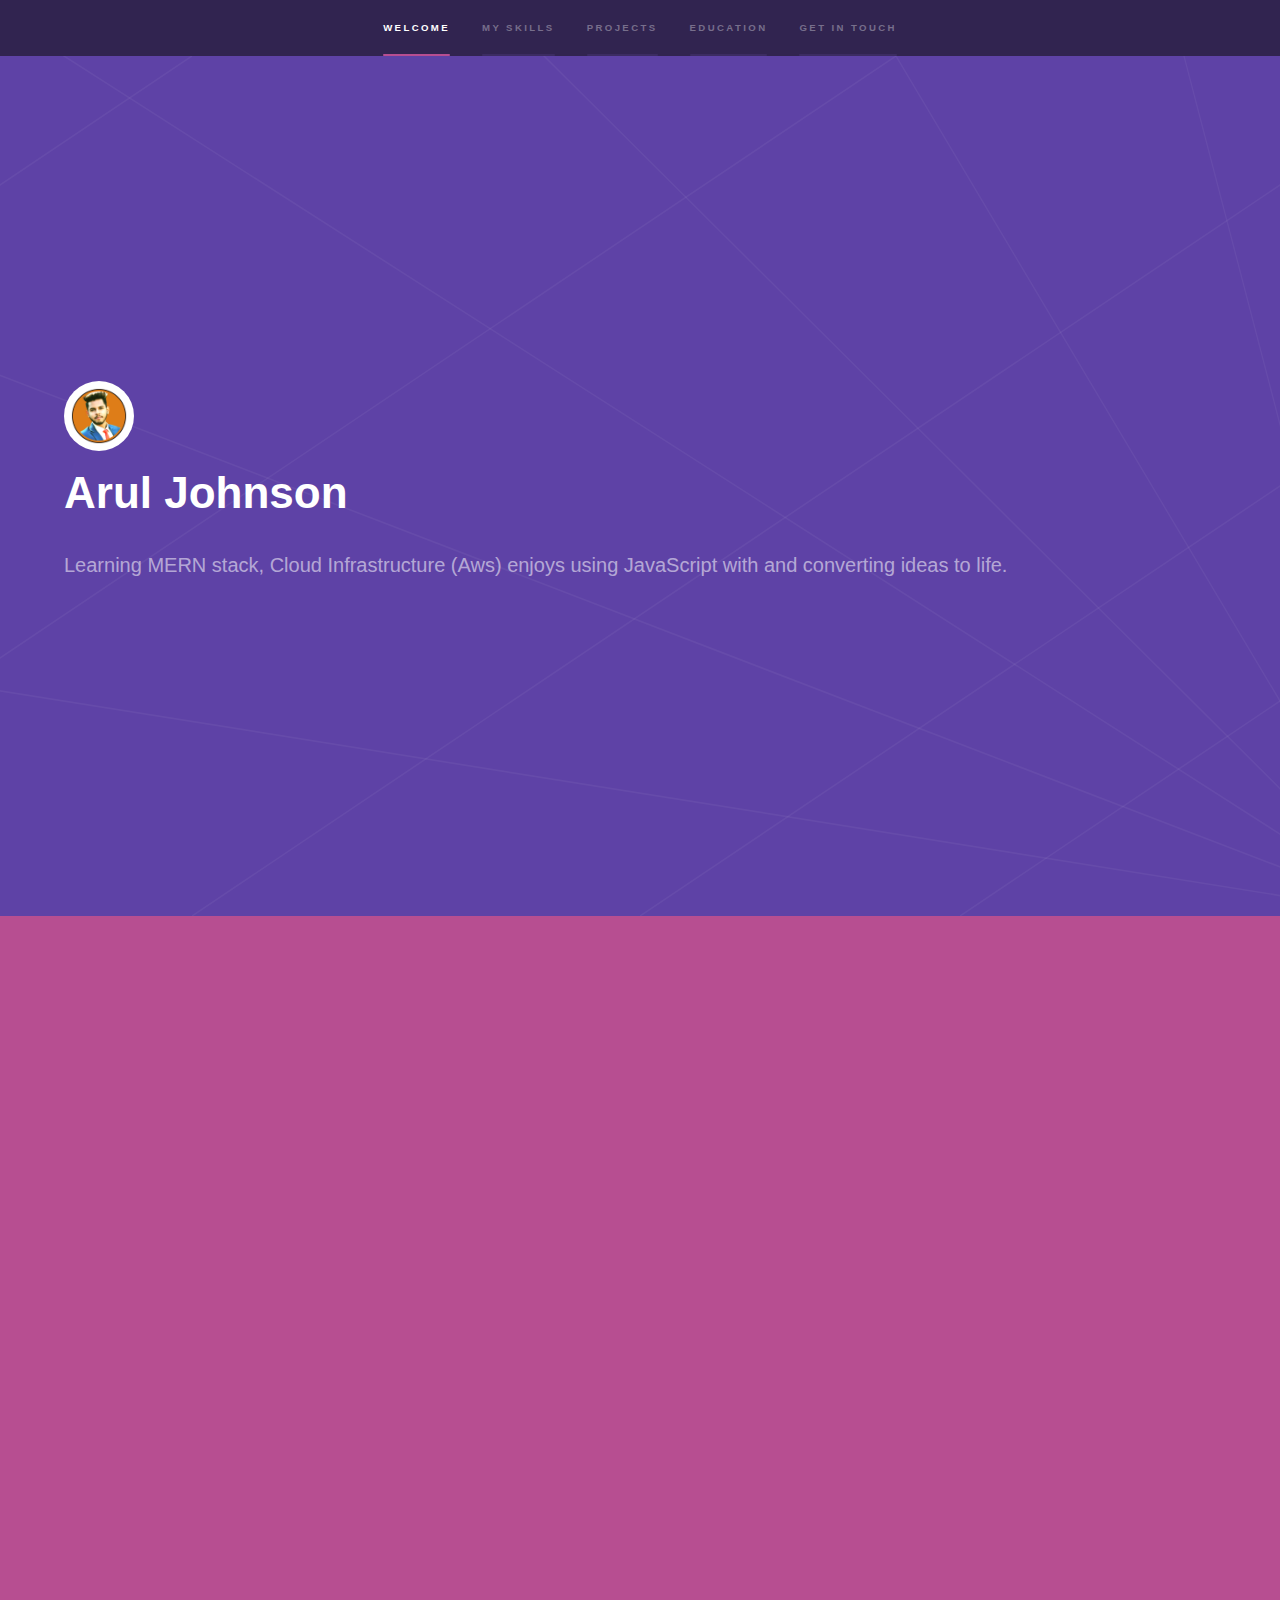
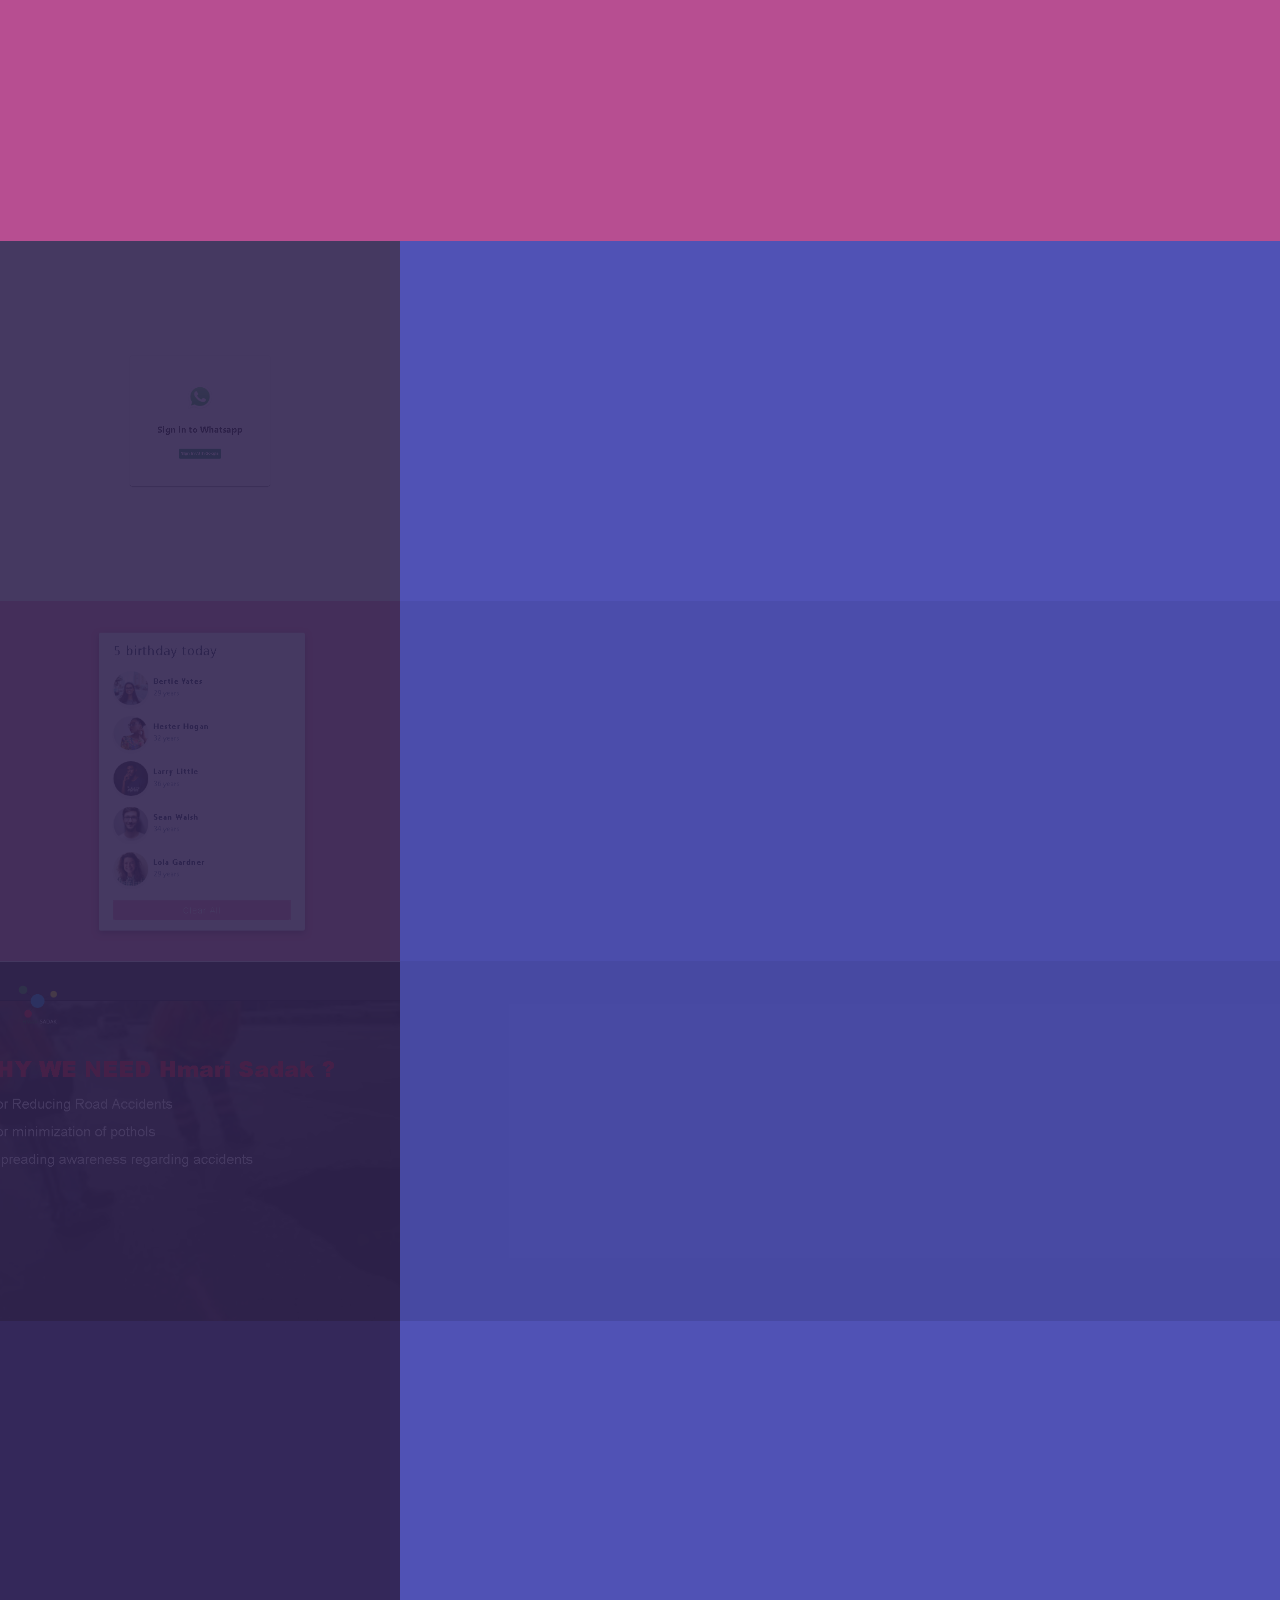
<file: index.html>
<!DOCTYPE HTML>

<html>
	<head>
		<title>Arul Johnson(Portfolio)</title>
		<meta charset="utf-8" />
		<meta name="viewport" content="width=device-width, initial-scale=1, user-scalable=no" />
		<link rel="stylesheet" href="assets/css/main.css" />
		<noscript><link rel="stylesheet" href="assets/css/noscript.css" /></noscript>
	</head>
	<body class="is-preload">

		<!-- Sidebar -->
		

			<section    id="sidebar">
				<div class="inner">
					<nav>
						<ul>
							<li> <a href="#intro">Welcome</a></li>
							<li><a href="#two">My Skills</a></li>
							<li><a href="#one">Projects</a></li>
							<li><a href="#education">Education</a></li>
							<li><a href="#three">Get in touch</a></li>
						</ul>
					</nav>
				</div>
			</section>

		<!-- Wrapper -->
			<div id="wrapper">

				<!-- Intro -->
					<section id="intro" class="wrapper style1 fullscreen fade-up">
						<div class="inner">
							<img src="images/arul profile pic (1).png" width="70" height="70" style="border-radius: 100%"alt="" data-position="left Left" />
							<h1>Arul Johnson</h1>
							<p >Learning MERN stack, Cloud Infrastructure (Aws) enjoys using JavaScript with and converting ideas to life.</p>
							
						</div>
					</section>
				
                <!-- Skills -->
					<section id="two" class="wrapper style3 fade-up">
						<div class="inner">
							
							<div class="features">
								<section>
									<span class="icon solid major fa-code"></span>
									<h3>Programming Languages</h3>
									<li>C/C++</li>
									<li>Python</li>
									<li>JavaScript</li>
									<br>
								</section>
								<section>
									<span class="icon solid major fa-globe"></span>
									<h3>Web Technologies</h3>
									<li>HTML ,CSS ,Bootstrap</li>
									<li>React JS</li>
									<li>Node JS</li>
									<li>MERN STACK</li>
									<br>
								</section>
								<section>
									<span class="icon solid major fa-database"></span>
									<h3>Database Technologies</h3>
									<li>SQL MySQL</li>
									<li>NoSQL (MongoDb)</li>
									<br>
								</section>
								<section>
									<span class="icon solid major fa-cloud"></span>
									<h3>Cloud Technology</h3>
									<li>AWS</li>
									<br>
								</section>
								<section>
									<span class="icon solid major fa-bullhorn"></span>
									<h3>
										Soft Skills
									</h3>
									<li>
										Creativity
									</li>
									<li>
										Public Speaking
									</li>
									<li>
									Interpersonal Communication
									</li>
									<li>
									 Critical Thinking
									</li>
									<li>Problem Solving
									</li>



									<br>
								</section>
								
							</div>
							<ul class="actions">
								<li><a href="generic.html" class="button">Learn more</a></li>
							</ul>
						</div>
					</section>


				<!-- Projects -->
					<section id="one" class="wrapper style2 spotlights">
						<section>
							<a href="#" class="image"><img src="images/w2.png" alt="" data-position="center center" /></a>
							<div class="content">
								<div class="inner">
									<h2>WhatsApp Clone</h2>
									<p>A WhatsApp Clone App built using React js , Material UI and firebase as backend that allows users to signin through google and make chats. </p>
									<ul class="actions">
										<li><a href="https://tinyurl.com/ajwhatsapp" class="button primary ">Click to view</a></li>
									</ul>
								</div>
							</div>
						</section>
						<section>
							<a href="#" class="image"><img src="images/birthday.png" alt="" data-position="top center" /></a>
							<div class="content">
								<div class="inner">
									<h2>Birthday Reminder</h2>
									<p>A basic React.js app. Helped me to learn react hooks more practically. </p>
									<ul class="actions">
										<li><a href="https://tinyurl.com/birthapp" class="button primary ">Click to view</a></li>
									</ul>
								</div>
							</div>
						</section>
						<section>
							<a href="#" class="image"><img src="images/dark.png" data-position="25% 25%" /></a>
							<div class="content">
								<div class="inner">
									<h2>Hamari Sadak Website</h2>
									<p>A dynamic Website using HTML,CSS,BOOTSTRAP. Many focused on the concept of Road Safety.</p>
									<ul class="actions">
										<li><a href="https://johnsonarul123.github.io/CITIZEN-FEEDBACK-ON-ROAD-MAINTENANCE/" class="button primary ">Learn more</a></li>
										
									</ul>
								</div>
							</div>
						</section>
						<section>
							<a href="#" class="image"><img src="images/Main Landing page.png" data-position="25% 25%" /></a>
							<div class="content">
								<div class="inner">
									<h2>Beat</h2>
									
									<ul class="actions">
										<li><a href="https://63fa812c7aacdd691d551ebd--cozy-cuchufli-7931f2.netlify.app/" class="button primary ">Beat</a></li>
										<li><a href="projects.html" class="button " style="width:100%">More...</a></li>
									</ul>
								</div>
							</div>
						</section>
					
					</section>

					<!-- Education -->
					<section id="education" class="wrapper fullscreen style1  fade-up" style="background-color: rgba(240, 30, 30, 0.651);">
						<div class="inner">
							<h2>Academic Timeline</h2>
							<hr/>
						<div class="table-wrapper">
							<table>
								<thead>
									<tr>
										<th>Institute</th>
										<th>Degree</th>
										<th> Marks</th>
										<th>Year</th>
									</tr>
								</thead>
								<tbody>
									<tr>
										<td> Krishna Engineering College,Ghaziabad</td>
										<td>B.Tech</td>
										<td>7.1</td>
										<td>2021</td>
									</tr>
									<tr>
										<td>Our lady of Fatima,Aligarh</td>
										<td>Class-10</td>
										<td>8.4</td>
										<td>2015</td>
									</tr>
									<tr>
										<td>Three Dots Sewamarg public School,Aligarh</td>
										<td>Class 12</td>
										<td>69.9</td>
										<td>2017</td>
									</tr>
								
								</tbody>
								
							</table>
						</div>
					</div>
					</section>

				
					
				<!-- ContactMe-->
					<section id="three" class="wrapper style1 fade-up">
						<div class="inner ">
							<h2>Get in touch</h2>
							
							<div class="split style1">
								<section>
									<form method="post" action="#">
										<div class="fields">
											<div class="field half">
												<label for="name">Name</label>
												<input type="text" name="name" id="name" />
											</div>
											<div class="field half">
												<label for="email">Email</label>
												<input type="text" name="email" id="email" />
											</div>
											<div class="field">
												<label for="message">Message</label>
												<textarea name="message" id="message" rows="5"></textarea>
											</div>
										</div>
										<ul class="actions">
											<li><a href="" class="button submit">Send Message</a></li>
										</ul>
									</form>
								</section>
								<section>
									<ul class="contact">
										
										<li>
											<h3>Email</h3>
											<a href="#">aruljohnson9411@gmail.com</a>
										</li>
										<li>
											<h3>Social</h3>
											<ul class="icons">
												<li><a href="https://www.facebook.com/arul.johnson2" class="icon  solid major brands fa-facebook"><span class="label">Facebook</span></a></li>
												<li><a href="https://github.com/Johnsonarul123" class="icon solid major brands fa-github"><span class="label">GitHub</span></a></li>
												<li><a href="https://www.linkedin.com/in/arul-j-812680132/" class="icon solid major brands fa-linkedin-in"><span class="label">LinkedIn</span></a></li>
											</ul>
										</li>
									</ul>
								</section>
							</div>
						</div>
					</section>

			</div>

		<!-- Footer -->
			<footer id="footer" class="wrapper style1-alt">
				<div class="inner">
					<ul class="menu">
						<li>&copy; Arul Johnson</li><li>Design: <a href="#"> Arul Johnson</a></li>
					</ul>
				</div>
			</footer>
		

		<!-- Scripts -->
			<script src="assets/js/jquery.min.js"></script>
			<script src="assets/js/jquery.scrollex.min.js"></script>
			<script src="assets/js/jquery.scrolly.min.js"></script>
			<script src="assets/js/browser.min.js"></script>
			<script src="assets/js/breakpoints.min.js"></script>
			<script src="assets/js/util.js"></script>
			<script src="assets/js/main.js"></script>
		
	</body>
</html>
</file>
<file: assets/css/noscript.css>
/*
	Hyperspace by HTML5 UP
	html5up.net | @ajlkn
	Free for personal and commercial use under the CCA 3.0 license (html5up.net/license)
*/

/* Spotlights */

	.spotlights > section > .image:before {
		opacity: 0 !important;
	}

	.spotlights > section > .content > .inner {
		-moz-transform: none !important;
		-webkit-transform: none !important;
		-ms-transform: none !important;
		transform: none !important;
		opacity: 1 !important;
	}

/* Wrapper */

	.wrapper > .inner {
		opacity: 1 !important;
		-moz-transform: none !important;
		-webkit-transform: none !important;
		-ms-transform: none !important;
		transform: none !important;
	}

/* Sidebar */

	#sidebar > .inner {
		opacity: 1 !important;
	}

	#sidebar nav > ul > li {
		-moz-transform: none !important;
		-webkit-transform: none !important;
		-ms-transform: none !important;
		transform: none !important;
		opacity: 1 !important;
	}
</file>
<file: assets/css/main.css>
@import url(fontawesome-all.min.css);

/*
	Hyperspace by HTML5 UP
	html5up.net | @ajlkn
	Free for personal and commercial use under the CCA 3.0 license (html5up.net/license)
*/

html,
body,
div,
span,
applet,
object,
iframe,
h1,
h2,
h3,
h4,
h5,
h6,
p,
blockquote,
pre,
a,
abbr,
acronym,
address,
big,
cite,
code,
del,
dfn,
em,
img,
ins,
kbd,
q,
s,
samp,
small,
strike,
strong,
sub,
sup,
tt,
var,
b,
u,
i,
center,
dl,
dt,
dd,
ol,
ul,
li,
fieldset,
form,
label,
legend,
table,
caption,
tbody,
tfoot,
thead,
tr,
th,
td,
article,
aside,
canvas,
details,
embed,
figure,
figcaption,
footer,
header,
hgroup,
menu,
nav,
output,
ruby,
section,
summary,
time,
mark,
audio,
video {
  margin: 0;
  padding: 0;
  border: 0;
  font-size: 100%;
  font: inherit;
  vertical-align: baseline;
}

article,
aside,
details,
figcaption,
figure,
footer,
header,
hgroup,
menu,
nav,
section {
  display: block;
}

body {
  line-height: 1;
}

ol,
ul {
  list-style: none;
}

blockquote,
q {
  quotes: none;
}

blockquote:before,
blockquote:after,
q:before,
q:after {
  content: "";
  content: none;
}

table {
  border-collapse: collapse;
  border-spacing: 0;
}

body {
  -webkit-text-size-adjust: none;
}

mark {
  background-color: transparent;
  color: inherit;
}

input::-moz-focus-inner {
  border: 0;
  padding: 0;
}

input,
select,
textarea {
  -moz-appearance: none;
  -webkit-appearance: none;
  -ms-appearance: none;
  appearance: none;
}

/* Basic */

@-ms-viewport {
  width: device-width;
}

body {
  -ms-overflow-style: scrollbar;
}

@media screen and (max-width: 480px) {
  html,
  body {
    min-width: 320px;
  }
}

html {
  box-sizing: border-box;
}

*,
*:before,
*:after {
  box-sizing: inherit;
}

body {
  background: #312450;
}

body.is-preload *,
body.is-preload *:before,
body.is-preload *:after {
  -moz-animation: none !important;
  -webkit-animation: none !important;
  -ms-animation: none !important;
  animation: none !important;
  -moz-transition: none !important;
  -webkit-transition: none !important;
  -ms-transition: none !important;
  transition: none !important;
}

/* Type */

body,
input,
select,
textarea {
  color: rgba(255, 255, 255, 0.55);
  font-family: Arial, Helvetica, sans-serif;
  font-size: 16.5pt;
  font-weight: normal;
  line-height: 1.75;
}

@media screen and (max-width: 1680px) {
  body,
  input,
  select,
  textarea {
    font-size: 13pt;
  }
}

@media screen and (max-width: 1280px) {
  body,
  input,
  select,
  textarea {
    font-size: 12pt;
  }
}

@media screen and (max-width: 360px) {
  body,
  input,
  select,
  textarea {
    font-size: 11pt;
  }
}

a {
  -moz-transition: color 0.2s ease, border-bottom-color 0.2s ease;
  -webkit-transition: color 0.2s ease, border-bottom-color 0.2s ease;
  -ms-transition: color 0.2s ease, border-bottom-color 0.2s ease;
  transition: color 0.2s ease, border-bottom-color 0.2s ease;
  border-bottom: dotted 1px rgba(255, 255, 255, 0.35);
  color: inherit;
  text-decoration: none;
}

a:hover {
  border-bottom-color: transparent;
  color: #ffffff;
}

strong,
b {
  color: #ffffff;
  font-weight: bold;
}

em,
i {
  font-style: italic;
}

p {
  margin: 0 0 2em 0;
}

h1,
h2,
h3,
h4,
h5,
h6 {
  color: #ffffff;
  font-weight: bold;
  line-height: 1.5;
  margin: 0 0 0.5em 0;
}

h1 a,
h2 a,
h3 a,
h4 a,
h5 a,
h6 a {
  color: inherit;
  text-decoration: none;
}

h1 {
  font-size: 2.75em;
}

h1.major {
  margin: 0 0 1.3em 0;
  position: relative;
  padding-bottom: 0.35em;
}

h1.major:after {
  background-image: -moz-linear-gradient(to right, #5e42a6, #b74e91);
  background-image: -webkit-linear-gradient(to right, #5e42a6, #b74e91);
  background-image: -ms-linear-gradient(to right, #5e42a6, #b74e91);
  background-image: linear-gradient(to right, #5e42a6, #b74e91);
  -moz-transition: max-width 0.2s ease;
  -webkit-transition: max-width 0.2s ease;
  -ms-transition: max-width 0.2s ease;
  transition: max-width 0.2s ease;
  border-radius: 0.2em;
  bottom: 0;
  content: "";
  height: 0.05em;
  position: absolute;
  right: 0;
  width: 100%;
}

h2 {
  font-size: 1.75em;
}

h3 {
  font-size: 1.1em;
}

h4 {
  font-size: 1em;
}

h5 {
  font-size: 0.8em;
}

h6 {
  font-size: 0.6em;
}

@media screen and (max-width: 736px) {
  h1 {
    font-size: 2em;
  }

  h2 {
    font-size: 1.25em;
  }

  h3 {
    font-size: 1em;
  }

  h4 {
    font-size: 0.8em;
  }

  h5 {
    font-size: 0.6em;
  }

  h6 {
    font-size: 0.6em;
  }
}

sub {
  font-size: 0.8em;
  position: relative;
  top: 0.5em;
}

sup {
  font-size: 0.8em;
  position: relative;
  top: -0.5em;
}

blockquote {
  border-left: solid 4px rgba(255, 255, 255, 0.15);
  font-style: italic;
  margin: 0 0 2em 0;
  padding: 0.5em 0 0.5em 2em;
}

code {
  background: rgba(255, 255, 255, 0.05);
  border-radius: 0.25em;
  border: solid 1px rgba(255, 255, 255, 0.15);
  font-family: "Courier New", monospace;
  font-size: 0.9em;
  margin: 0 0.25em;
  padding: 0.25em 0.65em;
}

pre {
  -webkit-overflow-scrolling: touch;
  font-family: "Courier New", monospace;
  font-size: 0.9em;
  margin: 0 0 2em 0;
}

pre code {
  display: block;
  line-height: 1.75em;
  padding: 1em 1.5em;
  overflow-x: auto;
}

hr {
  border: 0;
  border-bottom: solid 1px rgba(255, 255, 255, 0.15);
  margin: 2em 0;
}

hr.major {
  margin: 3em 0;
}

.align-left {
  text-align: left;
}

.align-center {
  text-align: center;
}

.align-right {
  text-align: right;
}

/* Row */

.row {
  display: flex;
  flex-wrap: wrap;
  box-sizing: border-box;
  align-items: stretch;
}

.row > * {
  box-sizing: border-box;
}

.row.gtr-uniform > * > :last-child {
  margin-bottom: 0;
}

.row.aln-left {
  justify-content: flex-start;
}

.row.aln-center {
  justify-content: center;
}

.row.aln-right {
  justify-content: flex-end;
}

.row.aln-top {
  align-items: flex-start;
}

.row.aln-middle {
  align-items: center;
}

.row.aln-bottom {
  align-items: flex-end;
}

.row > .imp {
  order: -1;
}

.row > .col-1 {
  width: 8.33333%;
}

.row > .off-1 {
  margin-left: 8.33333%;
}

.row > .col-2 {
  width: 16.66667%;
}

.row > .off-2 {
  margin-left: 16.66667%;
}

.row > .col-3 {
  width: 25%;
}

.row > .off-3 {
  margin-left: 25%;
}

.row > .col-4 {
  width: 33.33333%;
}

.row > .off-4 {
  margin-left: 33.33333%;
}

.row > .col-5 {
  width: 41.66667%;
}

.row > .off-5 {
  margin-left: 41.66667%;
}

.row > .col-6 {
  width: 50%;
}

.row > .off-6 {
  margin-left: 50%;
}

.row > .col-7 {
  width: 58.33333%;
}

.row > .off-7 {
  margin-left: 58.33333%;
}

.row > .col-8 {
  width: 66.66667%;
}

.row > .off-8 {
  margin-left: 66.66667%;
}

.row > .col-9 {
  width: 75%;
}

.row > .off-9 {
  margin-left: 75%;
}

.row > .col-10 {
  width: 83.33333%;
}

.row > .off-10 {
  margin-left: 83.33333%;
}

.row > .col-11 {
  width: 91.66667%;
}

.row > .off-11 {
  margin-left: 91.66667%;
}

.row > .col-12 {
  width: 100%;
}

.row > .off-12 {
  margin-left: 100%;
}

.row.gtr-0 {
  margin-top: 0;
  margin-left: 0em;
}

.row.gtr-0 > * {
  padding: 0 0 0 0em;
}

.row.gtr-0.gtr-uniform {
  margin-top: 0em;
}

.row.gtr-0.gtr-uniform > * {
  padding-top: 0em;
}

.row.gtr-25 {
  margin-top: 0;
  margin-left: -0.375em;
}

.row.gtr-25 > * {
  padding: 0 0 0 0.375em;
}

.row.gtr-25.gtr-uniform {
  margin-top: -0.375em;
}

.row.gtr-25.gtr-uniform > * {
  padding-top: 0.375em;
}

.row.gtr-50 {
  margin-top: 0;
  margin-left: -0.75em;
}

.row.gtr-50 > * {
  padding: 0 0 0 0.75em;
}

.row.gtr-50.gtr-uniform {
  margin-top: -0.75em;
}

.row.gtr-50.gtr-uniform > * {
  padding-top: 0.75em;
}

.row {
  margin-top: 0;
  margin-left: -1.5em;
}

.row > * {
  padding: 0 0 0 1.5em;
}

.row.gtr-uniform {
  margin-top: -1.5em;
}

.row.gtr-uniform > * {
  padding-top: 1.5em;
}

.row.gtr-150 {
  margin-top: 0;
  margin-left: -2.25em;
}

.row.gtr-150 > * {
  padding: 0 0 0 2.25em;
}

.row.gtr-150.gtr-uniform {
  margin-top: -2.25em;
}

.row.gtr-150.gtr-uniform > * {
  padding-top: 2.25em;
}

.row.gtr-200 {
  margin-top: 0;
  margin-left: -3em;
}

.row.gtr-200 > * {
  padding: 0 0 0 3em;
}

.row.gtr-200.gtr-uniform {
  margin-top: -3em;
}

.row.gtr-200.gtr-uniform > * {
  padding-top: 3em;
}

@media screen and (max-width: 1680px) {
  .row {
    display: flex;
    flex-wrap: wrap;
    box-sizing: border-box;
    align-items: stretch;
  }

  .row > * {
    box-sizing: border-box;
  }

  .row.gtr-uniform > * > :last-child {
    margin-bottom: 0;
  }

  .row.aln-left {
    justify-content: flex-start;
  }

  .row.aln-center {
    justify-content: center;
  }

  .row.aln-right {
    justify-content: flex-end;
  }

  .row.aln-top {
    align-items: flex-start;
  }

  .row.aln-middle {
    align-items: center;
  }

  .row.aln-bottom {
    align-items: flex-end;
  }

  .row > .imp-xlarge {
    order: -1;
  }

  .row > .col-1-xlarge {
    width: 8.33333%;
  }

  .row > .off-1-xlarge {
    margin-left: 8.33333%;
  }

  .row > .col-2-xlarge {
    width: 16.66667%;
  }

  .row > .off-2-xlarge {
    margin-left: 16.66667%;
  }

  .row > .col-3-xlarge {
    width: 25%;
  }

  .row > .off-3-xlarge {
    margin-left: 25%;
  }

  .row > .col-4-xlarge {
    width: 33.33333%;
  }

  .row > .off-4-xlarge {
    margin-left: 33.33333%;
  }

  .row > .col-5-xlarge {
    width: 41.66667%;
  }

  .row > .off-5-xlarge {
    margin-left: 41.66667%;
  }

  .row > .col-6-xlarge {
    width: 50%;
  }

  .row > .off-6-xlarge {
    margin-left: 50%;
  }

  .row > .col-7-xlarge {
    width: 58.33333%;
  }

  .row > .off-7-xlarge {
    margin-left: 58.33333%;
  }

  .row > .col-8-xlarge {
    width: 66.66667%;
  }

  .row > .off-8-xlarge {
    margin-left: 66.66667%;
  }

  .row > .col-9-xlarge {
    width: 75%;
  }

  .row > .off-9-xlarge {
    margin-left: 75%;
  }

  .row > .col-10-xlarge {
    width: 83.33333%;
  }

  .row > .off-10-xlarge {
    margin-left: 83.33333%;
  }

  .row > .col-11-xlarge {
    width: 91.66667%;
  }

  .row > .off-11-xlarge {
    margin-left: 91.66667%;
  }

  .row > .col-12-xlarge {
    width: 100%;
  }

  .row > .off-12-xlarge {
    margin-left: 100%;
  }

  .row.gtr-0 {
    margin-top: 0;
    margin-left: 0em;
  }

  .row.gtr-0 > * {
    padding: 0 0 0 0em;
  }

  .row.gtr-0.gtr-uniform {
    margin-top: 0em;
  }

  .row.gtr-0.gtr-uniform > * {
    padding-top: 0em;
  }

  .row.gtr-25 {
    margin-top: 0;
    margin-left: -0.375em;
  }

  .row.gtr-25 > * {
    padding: 0 0 0 0.375em;
  }

  .row.gtr-25.gtr-uniform {
    margin-top: -0.375em;
  }

  .row.gtr-25.gtr-uniform > * {
    padding-top: 0.375em;
  }

  .row.gtr-50 {
    margin-top: 0;
    margin-left: -0.75em;
  }

  .row.gtr-50 > * {
    padding: 0 0 0 0.75em;
  }

  .row.gtr-50.gtr-uniform {
    margin-top: -0.75em;
  }

  .row.gtr-50.gtr-uniform > * {
    padding-top: 0.75em;
  }

  .row {
    margin-top: 0;
    margin-left: -1.5em;
  }

  .row > * {
    padding: 0 0 0 1.5em;
  }

  .row.gtr-uniform {
    margin-top: -1.5em;
  }

  .row.gtr-uniform > * {
    padding-top: 1.5em;
  }

  .row.gtr-150 {
    margin-top: 0;
    margin-left: -2.25em;
  }

  .row.gtr-150 > * {
    padding: 0 0 0 2.25em;
  }

  .row.gtr-150.gtr-uniform {
    margin-top: -2.25em;
  }

  .row.gtr-150.gtr-uniform > * {
    padding-top: 2.25em;
  }

  .row.gtr-200 {
    margin-top: 0;
    margin-left: -3em;
  }

  .row.gtr-200 > * {
    padding: 0 0 0 3em;
  }

  .row.gtr-200.gtr-uniform {
    margin-top: -3em;
  }

  .row.gtr-200.gtr-uniform > * {
    padding-top: 3em;
  }
}

@media screen and (max-width: 1280px) {
  .row {
    display: flex;
    flex-wrap: wrap;
    box-sizing: border-box;
    align-items: stretch;
  }

  .row > * {
    box-sizing: border-box;
  }

  .row.gtr-uniform > * > :last-child {
    margin-bottom: 0;
  }

  .row.aln-left {
    justify-content: flex-start;
  }

  .row.aln-center {
    justify-content: center;
  }

  .row.aln-right {
    justify-content: flex-end;
  }

  .row.aln-top {
    align-items: flex-start;
  }

  .row.aln-middle {
    align-items: center;
  }

  .row.aln-bottom {
    align-items: flex-end;
  }

  .row > .imp-large {
    order: -1;
  }

  .row > .col-1-large {
    width: 8.33333%;
  }

  .row > .off-1-large {
    margin-left: 8.33333%;
  }

  .row > .col-2-large {
    width: 16.66667%;
  }

  .row > .off-2-large {
    margin-left: 16.66667%;
  }

  .row > .col-3-large {
    width: 25%;
  }

  .row > .off-3-large {
    margin-left: 25%;
  }

  .row > .col-4-large {
    width: 33.33333%;
  }

  .row > .off-4-large {
    margin-left: 33.33333%;
  }

  .row > .col-5-large {
    width: 41.66667%;
  }

  .row > .off-5-large {
    margin-left: 41.66667%;
  }

  .row > .col-6-large {
    width: 50%;
  }

  .row > .off-6-large {
    margin-left: 50%;
  }

  .row > .col-7-large {
    width: 58.33333%;
  }

  .row > .off-7-large {
    margin-left: 58.33333%;
  }

  .row > .col-8-large {
    width: 66.66667%;
  }

  .row > .off-8-large {
    margin-left: 66.66667%;
  }

  .row > .col-9-large {
    width: 75%;
  }

  .row > .off-9-large {
    margin-left: 75%;
  }

  .row > .col-10-large {
    width: 83.33333%;
  }

  .row > .off-10-large {
    margin-left: 83.33333%;
  }

  .row > .col-11-large {
    width: 91.66667%;
  }

  .row > .off-11-large {
    margin-left: 91.66667%;
  }

  .row > .col-12-large {
    width: 100%;
  }

  .row > .off-12-large {
    margin-left: 100%;
  }

  .row.gtr-0 {
    margin-top: 0;
    margin-left: 0em;
  }

  .row.gtr-0 > * {
    padding: 0 0 0 0em;
  }

  .row.gtr-0.gtr-uniform {
    margin-top: 0em;
  }

  .row.gtr-0.gtr-uniform > * {
    padding-top: 0em;
  }

  .row.gtr-25 {
    margin-top: 0;
    margin-left: -0.375em;
  }

  .row.gtr-25 > * {
    padding: 0 0 0 0.375em;
  }

  .row.gtr-25.gtr-uniform {
    margin-top: -0.375em;
  }

  .row.gtr-25.gtr-uniform > * {
    padding-top: 0.375em;
  }

  .row.gtr-50 {
    margin-top: 0;
    margin-left: -0.75em;
  }

  .row.gtr-50 > * {
    padding: 0 0 0 0.75em;
  }

  .row.gtr-50.gtr-uniform {
    margin-top: -0.75em;
  }

  .row.gtr-50.gtr-uniform > * {
    padding-top: 0.75em;
  }

  .row {
    margin-top: 0;
    margin-left: -1.5em;
  }

  .row > * {
    padding: 0 0 0 1.5em;
  }

  .row.gtr-uniform {
    margin-top: -1.5em;
  }

  .row.gtr-uniform > * {
    padding-top: 1.5em;
  }

  .row.gtr-150 {
    margin-top: 0;
    margin-left: -2.25em;
  }

  .row.gtr-150 > * {
    padding: 0 0 0 2.25em;
  }

  .row.gtr-150.gtr-uniform {
    margin-top: -2.25em;
  }

  .row.gtr-150.gtr-uniform > * {
    padding-top: 2.25em;
  }

  .row.gtr-200 {
    margin-top: 0;
    margin-left: -3em;
  }

  .row.gtr-200 > * {
    padding: 0 0 0 3em;
  }

  .row.gtr-200.gtr-uniform {
    margin-top: -3em;
  }

  .row.gtr-200.gtr-uniform > * {
    padding-top: 3em;
  }
}

@media screen and (max-width: 980px) {
  .row {
    display: flex;
    flex-wrap: wrap;
    box-sizing: border-box;
    align-items: stretch;
  }

  .row > * {
    box-sizing: border-box;
  }

  .row.gtr-uniform > * > :last-child {
    margin-bottom: 0;
  }

  .row.aln-left {
    justify-content: flex-start;
  }

  .row.aln-center {
    justify-content: center;
  }

  .row.aln-right {
    justify-content: flex-end;
  }

  .row.aln-top {
    align-items: flex-start;
  }

  .row.aln-middle {
    align-items: center;
  }

  .row.aln-bottom {
    align-items: flex-end;
  }

  .row > .imp-medium {
    order: -1;
  }

  .row > .col-1-medium {
    width: 8.33333%;
  }

  .row > .off-1-medium {
    margin-left: 8.33333%;
  }

  .row > .col-2-medium {
    width: 16.66667%;
  }

  .row > .off-2-medium {
    margin-left: 16.66667%;
  }

  .row > .col-3-medium {
    width: 25%;
  }

  .row > .off-3-medium {
    margin-left: 25%;
  }

  .row > .col-4-medium {
    width: 33.33333%;
  }

  .row > .off-4-medium {
    margin-left: 33.33333%;
  }

  .row > .col-5-medium {
    width: 41.66667%;
  }

  .row > .off-5-medium {
    margin-left: 41.66667%;
  }

  .row > .col-6-medium {
    width: 50%;
  }

  .row > .off-6-medium {
    margin-left: 50%;
  }

  .row > .col-7-medium {
    width: 58.33333%;
  }

  .row > .off-7-medium {
    margin-left: 58.33333%;
  }

  .row > .col-8-medium {
    width: 66.66667%;
  }

  .row > .off-8-medium {
    margin-left: 66.66667%;
  }

  .row > .col-9-medium {
    width: 75%;
  }

  .row > .off-9-medium {
    margin-left: 75%;
  }

  .row > .col-10-medium {
    width: 83.33333%;
  }

  .row > .off-10-medium {
    margin-left: 83.33333%;
  }

  .row > .col-11-medium {
    width: 91.66667%;
  }

  .row > .off-11-medium {
    margin-left: 91.66667%;
  }

  .row > .col-12-medium {
    width: 100%;
  }

  .row > .off-12-medium {
    margin-left: 100%;
  }

  .row.gtr-0 {
    margin-top: 0;
    margin-left: 0em;
  }

  .row.gtr-0 > * {
    padding: 0 0 0 0em;
  }

  .row.gtr-0.gtr-uniform {
    margin-top: 0em;
  }

  .row.gtr-0.gtr-uniform > * {
    padding-top: 0em;
  }

  .row.gtr-25 {
    margin-top: 0;
    margin-left: -0.375em;
  }

  .row.gtr-25 > * {
    padding: 0 0 0 0.375em;
  }

  .row.gtr-25.gtr-uniform {
    margin-top: -0.375em;
  }

  .row.gtr-25.gtr-uniform > * {
    padding-top: 0.375em;
  }

  .row.gtr-50 {
    margin-top: 0;
    margin-left: -0.75em;
  }

  .row.gtr-50 > * {
    padding: 0 0 0 0.75em;
  }

  .row.gtr-50.gtr-uniform {
    margin-top: -0.75em;
  }

  .row.gtr-50.gtr-uniform > * {
    padding-top: 0.75em;
  }

  .row {
    margin-top: 0;
    margin-left: -1.5em;
  }

  .row > * {
    padding: 0 0 0 1.5em;
  }

  .row.gtr-uniform {
    margin-top: -1.5em;
  }

  .row.gtr-uniform > * {
    padding-top: 1.5em;
  }

  .row.gtr-150 {
    margin-top: 0;
    margin-left: -2.25em;
  }

  .row.gtr-150 > * {
    padding: 0 0 0 2.25em;
  }

  .row.gtr-150.gtr-uniform {
    margin-top: -2.25em;
  }

  .row.gtr-150.gtr-uniform > * {
    padding-top: 2.25em;
  }

  .row.gtr-200 {
    margin-top: 0;
    margin-left: -3em;
  }

  .row.gtr-200 > * {
    padding: 0 0 0 3em;
  }

  .row.gtr-200.gtr-uniform {
    margin-top: -3em;
  }

  .row.gtr-200.gtr-uniform > * {
    padding-top: 3em;
  }
}

@media screen and (max-width: 736px) {
  .row {
    display: flex;
    flex-wrap: wrap;
    box-sizing: border-box;
    align-items: stretch;
  }

  .row > * {
    box-sizing: border-box;
  }

  .row.gtr-uniform > * > :last-child {
    margin-bottom: 0;
  }

  .row.aln-left {
    justify-content: flex-start;
  }

  .row.aln-center {
    justify-content: center;
  }

  .row.aln-right {
    justify-content: flex-end;
  }

  .row.aln-top {
    align-items: flex-start;
  }

  .row.aln-middle {
    align-items: center;
  }

  .row.aln-bottom {
    align-items: flex-end;
  }

  .row > .imp-small {
    order: -1;
  }

  .row > .col-1-small {
    width: 8.33333%;
  }

  .row > .off-1-small {
    margin-left: 8.33333%;
  }

  .row > .col-2-small {
    width: 16.66667%;
  }

  .row > .off-2-small {
    margin-left: 16.66667%;
  }

  .row > .col-3-small {
    width: 25%;
  }

  .row > .off-3-small {
    margin-left: 25%;
  }

  .row > .col-4-small {
    width: 33.33333%;
  }

  .row > .off-4-small {
    margin-left: 33.33333%;
  }

  .row > .col-5-small {
    width: 41.66667%;
  }

  .row > .off-5-small {
    margin-left: 41.66667%;
  }

  .row > .col-6-small {
    width: 50%;
  }

  .row > .off-6-small {
    margin-left: 50%;
  }

  .row > .col-7-small {
    width: 58.33333%;
  }

  .row > .off-7-small {
    margin-left: 58.33333%;
  }

  .row > .col-8-small {
    width: 66.66667%;
  }

  .row > .off-8-small {
    margin-left: 66.66667%;
  }

  .row > .col-9-small {
    width: 75%;
  }

  .row > .off-9-small {
    margin-left: 75%;
  }

  .row > .col-10-small {
    width: 83.33333%;
  }

  .row > .off-10-small {
    margin-left: 83.33333%;
  }

  .row > .col-11-small {
    width: 91.66667%;
  }

  .row > .off-11-small {
    margin-left: 91.66667%;
  }

  .row > .col-12-small {
    width: 100%;
  }

  .row > .off-12-small {
    margin-left: 100%;
  }

  .row.gtr-0 {
    margin-top: 0;
    margin-left: 0em;
  }

  .row.gtr-0 > * {
    padding: 0 0 0 0em;
  }

  .row.gtr-0.gtr-uniform {
    margin-top: 0em;
  }

  .row.gtr-0.gtr-uniform > * {
    padding-top: 0em;
  }

  .row.gtr-25 {
    margin-top: 0;
    margin-left: -0.375em;
  }

  .row.gtr-25 > * {
    padding: 0 0 0 0.375em;
  }

  .row.gtr-25.gtr-uniform {
    margin-top: -0.375em;
  }

  .row.gtr-25.gtr-uniform > * {
    padding-top: 0.375em;
  }

  .row.gtr-50 {
    margin-top: 0;
    margin-left: -0.75em;
  }

  .row.gtr-50 > * {
    padding: 0 0 0 0.75em;
  }

  .row.gtr-50.gtr-uniform {
    margin-top: -0.75em;
  }

  .row.gtr-50.gtr-uniform > * {
    padding-top: 0.75em;
  }

  .row {
    margin-top: 0;
    margin-left: -1.5em;
  }

  .row > * {
    padding: 0 0 0 1.5em;
  }

  .row.gtr-uniform {
    margin-top: -1.5em;
  }

  .row.gtr-uniform > * {
    padding-top: 1.5em;
  }

  .row.gtr-150 {
    margin-top: 0;
    margin-left: -2.25em;
  }

  .row.gtr-150 > * {
    padding: 0 0 0 2.25em;
  }

  .row.gtr-150.gtr-uniform {
    margin-top: -2.25em;
  }

  .row.gtr-150.gtr-uniform > * {
    padding-top: 2.25em;
  }

  .row.gtr-200 {
    margin-top: 0;
    margin-left: -3em;
  }

  .row.gtr-200 > * {
    padding: 0 0 0 3em;
  }

  .row.gtr-200.gtr-uniform {
    margin-top: -3em;
  }

  .row.gtr-200.gtr-uniform > * {
    padding-top: 3em;
  }
}

@media screen and (max-width: 480px) {
  .row {
    display: flex;
    flex-wrap: wrap;
    box-sizing: border-box;
    align-items: stretch;
  }

  .row > * {
    box-sizing: border-box;
  }

  .row.gtr-uniform > * > :last-child {
    margin-bottom: 0;
  }

  .row.aln-left {
    justify-content: flex-start;
  }

  .row.aln-center {
    justify-content: center;
  }

  .row.aln-right {
    justify-content: flex-end;
  }

  .row.aln-top {
    align-items: flex-start;
  }

  .row.aln-middle {
    align-items: center;
  }

  .row.aln-bottom {
    align-items: flex-end;
  }

  .row > .imp-xsmall {
    order: -1;
  }

  .row > .col-1-xsmall {
    width: 8.33333%;
  }

  .row > .off-1-xsmall {
    margin-left: 8.33333%;
  }

  .row > .col-2-xsmall {
    width: 16.66667%;
  }

  .row > .off-2-xsmall {
    margin-left: 16.66667%;
  }

  .row > .col-3-xsmall {
    width: 25%;
  }

  .row > .off-3-xsmall {
    margin-left: 25%;
  }

  .row > .col-4-xsmall {
    width: 33.33333%;
  }

  .row > .off-4-xsmall {
    margin-left: 33.33333%;
  }

  .row > .col-5-xsmall {
    width: 41.66667%;
  }

  .row > .off-5-xsmall {
    margin-left: 41.66667%;
  }

  .row > .col-6-xsmall {
    width: 50%;
  }

  .row > .off-6-xsmall {
    margin-left: 50%;
  }

  .row > .col-7-xsmall {
    width: 58.33333%;
  }

  .row > .off-7-xsmall {
    margin-left: 58.33333%;
  }

  .row > .col-8-xsmall {
    width: 66.66667%;
  }

  .row > .off-8-xsmall {
    margin-left: 66.66667%;
  }

  .row > .col-9-xsmall {
    width: 75%;
  }

  .row > .off-9-xsmall {
    margin-left: 75%;
  }

  .row > .col-10-xsmall {
    width: 83.33333%;
  }

  .row > .off-10-xsmall {
    margin-left: 83.33333%;
  }

  .row > .col-11-xsmall {
    width: 91.66667%;
  }

  .row > .off-11-xsmall {
    margin-left: 91.66667%;
  }

  .row > .col-12-xsmall {
    width: 100%;
  }

  .row > .off-12-xsmall {
    margin-left: 100%;
  }

  .row.gtr-0 {
    margin-top: 0;
    margin-left: 0em;
  }

  .row.gtr-0 > * {
    padding: 0 0 0 0em;
  }

  .row.gtr-0.gtr-uniform {
    margin-top: 0em;
  }

  .row.gtr-0.gtr-uniform > * {
    padding-top: 0em;
  }

  .row.gtr-25 {
    margin-top: 0;
    margin-left: -0.375em;
  }

  .row.gtr-25 > * {
    padding: 0 0 0 0.375em;
  }

  .row.gtr-25.gtr-uniform {
    margin-top: -0.375em;
  }

  .row.gtr-25.gtr-uniform > * {
    padding-top: 0.375em;
  }

  .row.gtr-50 {
    margin-top: 0;
    margin-left: -0.75em;
  }

  .row.gtr-50 > * {
    padding: 0 0 0 0.75em;
  }

  .row.gtr-50.gtr-uniform {
    margin-top: -0.75em;
  }

  .row.gtr-50.gtr-uniform > * {
    padding-top: 0.75em;
  }

  .row {
    margin-top: 0;
    margin-left: -1.5em;
  }

  .row > * {
    padding: 0 0 0 1.5em;
  }

  .row.gtr-uniform {
    margin-top: -1.5em;
  }

  .row.gtr-uniform > * {
    padding-top: 1.5em;
  }

  .row.gtr-150 {
    margin-top: 0;
    margin-left: -2.25em;
  }

  .row.gtr-150 > * {
    padding: 0 0 0 2.25em;
  }

  .row.gtr-150.gtr-uniform {
    margin-top: -2.25em;
  }

  .row.gtr-150.gtr-uniform > * {
    padding-top: 2.25em;
  }

  .row.gtr-200 {
    margin-top: 0;
    margin-left: -3em;
  }

  .row.gtr-200 > * {
    padding: 0 0 0 3em;
  }

  .row.gtr-200.gtr-uniform {
    margin-top: -3em;
  }

  .row.gtr-200.gtr-uniform > * {
    padding-top: 3em;
  }
}

/* Box */

.box {
  border-radius: 0.25em;
  border: solid 1px rgba(255, 255, 255, 0.15);
  margin-bottom: 2em;
  padding: 1.5em;
}

.box > :last-child,
.box > :last-child > :last-child,
.box > :last-child > :last-child > :last-child {
  margin-bottom: 0;
}

.box.alt {
  border: 0;
  border-radius: 0;
  padding: 0;
}

/* Button */

input[type="submit"],
input[type="reset"],
input[type="button"],
button,
.button {
  -moz-appearance: none;
  -webkit-appearance: none;
  -ms-appearance: none;
  appearance: none;
  -moz-transition: border-color 0.2s ease;
  -webkit-transition: border-color 0.2s ease;
  -ms-transition: border-color 0.2s ease;
  transition: border-color 0.2s ease;
  background-color: transparent;
  border: solid 1px !important;
  border-color: rgba(255, 255, 255, 0.15) !important;
  border-radius: 3em;
  color: #ffffff !important;
  cursor: pointer;
  display: inline-block;
  font-size: 0.6em;
  font-weight: bold;
  height: calc(4.75em + 2px);
  letter-spacing: 0.25em;
  line-height: 4.75em;
  outline: 0;
  padding: 0 3.75em;
  position: relative;
  text-align: center;
  text-decoration: none;
  text-transform: uppercase;
  white-space: nowrap;
}

input[type="submit"]:after,
input[type="reset"]:after,
input[type="button"]:after,
button:after,
.button:after {
  -moz-transform: scale(0.25);
  -webkit-transform: scale(0.25);
  -ms-transform: scale(0.25);
  transform: scale(0.25);
  pointer-events: none;
  -moz-transition: opacity 0.2s ease, -moz-transform 0.2s ease;
  -webkit-transition: opacity 0.2s ease, -webkit-transform 0.2s ease;
  -ms-transition: opacity 0.2s ease, -ms-transform 0.2s ease;
  transition: opacity 0.2s ease, transform 0.2s ease;
  background: #ffffff;
  border-radius: 3em;
  content: "";
  height: 100%;
  left: 0;
  opacity: 0;
  position: absolute;
  top: 0;
  width: 100%;
}

input[type="submit"].icon:before,
input[type="reset"].icon:before,
input[type="button"].icon:before,
button.icon:before,
.button.icon:before {
  margin-right: 0.75em;
}

input[type="submit"].fit,
input[type="reset"].fit,
input[type="button"].fit,
button.fit,
.button.fit {
  width: 100%;
}

input[type="submit"].small,
input[type="reset"].small,
input[type="button"].small,
button.small,
.button.small {
  font-size: 0.4em;
}

input[type="submit"].large,
input[type="reset"].large,
input[type="button"].large,
button.large,
.button.large {
  font-size: 0.8em;
}

input[type="submit"].primary,
input[type="reset"].primary,
input[type="button"].primary,
button.primary,
.button.primary {
  background-color: #ffffff;
  color: #312450 !important;
}

input[type="submit"].primary:after,
input[type="reset"].primary:after,
input[type="button"].primary:after,
button.primary:after,
.button.primary:after {
  display: none;
}

input[type="submit"].disabled,
input[type="submit"]:disabled,
input[type="reset"].disabled,
input[type="reset"]:disabled,
input[type="button"].disabled,
input[type="button"]:disabled,
button.disabled,
button:disabled,
.button.disabled,
.button:disabled {
  cursor: default;
  opacity: 0.5;
  pointer-events: none;
}

input[type="submit"]:hover,
input[type="reset"]:hover,
input[type="button"]:hover,
button:hover,
.button:hover {
  border-color: rgba(255, 255, 255, 0.55) !important;
}

input[type="submit"]:hover:after,
input[type="reset"]:hover:after,
input[type="button"]:hover:after,
button:hover:after,
.button:hover:after {
  opacity: 0.05;
  -moz-transform: scale(1);
  -webkit-transform: scale(1);
  -ms-transform: scale(1);
  transform: scale(1);
}

input[type="submit"]:hover:active,
input[type="reset"]:hover:active,
input[type="button"]:hover:active,
button:hover:active,
.button:hover:active {
  border-color: #ffffff !important;
}

input[type="submit"]:hover:active:after,
input[type="reset"]:hover:active:after,
input[type="button"]:hover:active:after,
button:hover:active:after,
.button:hover:active:after {
  opacity: 0.1;
}

/* Features */

.features {
  display: -moz-flex;
  display: -webkit-flex;
  display: -ms-flex;
  display: flex;
  -moz-flex-wrap: wrap;
  -webkit-flex-wrap: wrap;
  -ms-flex-wrap: wrap;
  flex-wrap: wrap;
  border-radius: 0.25em;
  border: solid 1px rgba(255, 255, 255, 0.15);
  background: rgba(255, 255, 255, 0.05);
  margin: 0 0 2em 0;
}

.features section {
  padding: 3.5em 3em 1em 7em;
  width: 50%;
  border-top: solid 1px rgba(255, 255, 255, 0.15);
  position: relative;
}

.features section:nth-child(-n + 2) {
  border-top-width: 0;
}

.features section:nth-child(2n) {
  border-left: solid 1px rgba(255, 255, 255, 0.15);
}

.features section .icon {
  -moz-transition: opacity 0.5s ease, -moz-transform 0.5s ease;
  -webkit-transition: opacity 0.5s ease, -webkit-transform 0.5s ease;
  -ms-transition: opacity 0.5s ease, -ms-transform 0.5s ease;
  transition: opacity 0.5s ease, transform 0.5s ease;
  -moz-transition-delay: 1s;
  -webkit-transition-delay: 1s;
  -ms-transition-delay: 1s;
  transition-delay: 1s;
  -moz-transform: scale(1);
  -webkit-transform: scale(1);
  -ms-transform: scale(1);
  transform: scale(1);
  position: absolute;
  left: 3em;
  top: 3em;
  opacity: 1;
}

.features section:nth-child(1) .icon {
  -moz-transition-delay: 0.15s;
  -webkit-transition-delay: 0.15s;
  -ms-transition-delay: 0.15s;
  transition-delay: 0.15s;
}

.features section:nth-child(2) .icon {
  -moz-transition-delay: 0.3s;
  -webkit-transition-delay: 0.3s;
  -ms-transition-delay: 0.3s;
  transition-delay: 0.3s;
}

.features section:nth-child(3) .icon {
  -moz-transition-delay: 0.45s;
  -webkit-transition-delay: 0.45s;
  -ms-transition-delay: 0.45s;
  transition-delay: 0.45s;
}

.features section:nth-child(4) .icon {
  -moz-transition-delay: 0.6s;
  -webkit-transition-delay: 0.6s;
  -ms-transition-delay: 0.6s;
  transition-delay: 0.6s;
}

.features section:nth-child(5) .icon {
  -moz-transition-delay: 0.75s;
  -webkit-transition-delay: 0.75s;
  -ms-transition-delay: 0.75s;
  transition-delay: 0.75s;
}

.features section:nth-child(6) .icon {
  -moz-transition-delay: 0.9s;
  -webkit-transition-delay: 0.9s;
  -ms-transition-delay: 0.9s;
  transition-delay: 0.9s;
}

.features section:nth-child(7) .icon {
  -moz-transition-delay: 1.05s;
  -webkit-transition-delay: 1.05s;
  -ms-transition-delay: 1.05s;
  transition-delay: 1.05s;
}

.features section:nth-child(8) .icon {
  -moz-transition-delay: 1.2s;
  -webkit-transition-delay: 1.2s;
  -ms-transition-delay: 1.2s;
  transition-delay: 1.2s;
}

.features section:nth-child(9) .icon {
  -moz-transition-delay: 1.35s;
  -webkit-transition-delay: 1.35s;
  -ms-transition-delay: 1.35s;
  transition-delay: 1.35s;
}

.features section:nth-child(10) .icon {
  -moz-transition-delay: 1.5s;
  -webkit-transition-delay: 1.5s;
  -ms-transition-delay: 1.5s;
  transition-delay: 1.5s;
}

.features section:nth-child(11) .icon {
  -moz-transition-delay: 1.65s;
  -webkit-transition-delay: 1.65s;
  -ms-transition-delay: 1.65s;
  transition-delay: 1.65s;
}

.features section:nth-child(12) .icon {
  -moz-transition-delay: 1.8s;
  -webkit-transition-delay: 1.8s;
  -ms-transition-delay: 1.8s;
  transition-delay: 1.8s;
}

.features section:nth-child(13) .icon {
  -moz-transition-delay: 1.95s;
  -webkit-transition-delay: 1.95s;
  -ms-transition-delay: 1.95s;
  transition-delay: 1.95s;
}

.features section:nth-child(14) .icon {
  -moz-transition-delay: 2.1s;
  -webkit-transition-delay: 2.1s;
  -ms-transition-delay: 2.1s;
  transition-delay: 2.1s;
}

.features section:nth-child(15) .icon {
  -moz-transition-delay: 2.25s;
  -webkit-transition-delay: 2.25s;
  -ms-transition-delay: 2.25s;
  transition-delay: 2.25s;
}

.features section:nth-child(16) .icon {
  -moz-transition-delay: 2.4s;
  -webkit-transition-delay: 2.4s;
  -ms-transition-delay: 2.4s;
  transition-delay: 2.4s;
}

.features section:nth-child(17) .icon {
  -moz-transition-delay: 2.55s;
  -webkit-transition-delay: 2.55s;
  -ms-transition-delay: 2.55s;
  transition-delay: 2.55s;
}

.features section:nth-child(18) .icon {
  -moz-transition-delay: 2.7s;
  -webkit-transition-delay: 2.7s;
  -ms-transition-delay: 2.7s;
  transition-delay: 2.7s;
}

.features section:nth-child(19) .icon {
  -moz-transition-delay: 2.85s;
  -webkit-transition-delay: 2.85s;
  -ms-transition-delay: 2.85s;
  transition-delay: 2.85s;
}

.features section:nth-child(20) .icon {
  -moz-transition-delay: 3s;
  -webkit-transition-delay: 3s;
  -ms-transition-delay: 3s;
  transition-delay: 3s;
}

.features.inactive section .icon {
  -moz-transform: scale(0.5);
  -webkit-transform: scale(0.5);
  -ms-transform: scale(0.5);
  transform: scale(0.5);
  opacity: 0;
}

@media screen and (max-width: 980px) {
  .features {
    display: block;
  }

  .features section {
    border-top-width: 1px !important;
    border-left-width: 0 !important;
    width: 100%;
  }

  .features section:first-child {
    border-top-width: 0 !important;
  }
}

@media screen and (max-width: 736px) {
  .features section {
    padding: 2.5em 1.5em 0.1em 5.5em;
  }

  .features section .icon {
    left: 1.5em;
    top: 2em;
  }
}

@media screen and (max-width: 480px) {
  .features section {
    padding: 2em 1.5em 0.1em 1.5em;
  }

  .features section .icon {
    left: 0;
    position: relative;
    top: 0;
  }
}

/* Form */

form {
  margin: 0 0 2em 0;
}

form > :last-child {
  margin-bottom: 0;
}

form > .fields {
  display: -moz-flex;
  display: -webkit-flex;
  display: -ms-flex;
  display: flex;
  -moz-flex-wrap: wrap;
  -webkit-flex-wrap: wrap;
  -ms-flex-wrap: wrap;
  flex-wrap: wrap;
  width: calc(100% + 3em);
  margin: -1.5em 0 2em -1.5em;
}

form > .fields > .field {
  -moz-flex-grow: 0;
  -webkit-flex-grow: 0;
  -ms-flex-grow: 0;
  flex-grow: 0;
  -moz-flex-shrink: 0;
  -webkit-flex-shrink: 0;
  -ms-flex-shrink: 0;
  flex-shrink: 0;
  padding: 1.5em 0 0 1.5em;
  width: calc(100% - 1.5em);
}

form > .fields > .field.half {
  width: calc(50% - 0.75em);
}

form > .fields > .field.third {
  width: calc(100% / 3 - 0.5em);
}

form > .fields > .field.quarter {
  width: calc(25% - 0.375em);
}

@media screen and (max-width: 480px) {
  form > .fields {
    width: calc(100% + 3em);
    margin: -1.5em 0 2em -1.5em;
  }

  form > .fields > .field {
    padding: 1.5em 0 0 1.5em;
    width: calc(100% - 1.5em);
  }

  form > .fields > .field.half {
    width: calc(100% - 1.5em);
  }

  form > .fields > .field.third {
    width: calc(100% - 1.5em);
  }

  form > .fields > .field.quarter {
    width: calc(100% - 1.5em);
  }
}

label {
  color: #ffffff;
  font-weight: bold;
  line-height: 1.5;
  margin: 0 0 0.7em 0;
  display: block;
  font-size: 1.1em;
}

input[type="text"],
input[type="password"],
input[type="email"],
input[type="tel"],
select,
textarea {
  -moz-appearance: none;
  -webkit-appearance: none;
  -ms-appearance: none;
  appearance: none;
  background: rgba(255, 255, 255, 0.05);
  border-radius: 0.25em;
  border: none;
  border: solid 1px rgba(255, 255, 255, 0.15);
  color: inherit;
  display: block;
  outline: 0;
  padding: 0 1em;
  text-decoration: none;
  width: 100%;
}

input[type="text"]:invalid,
input[type="password"]:invalid,
input[type="email"]:invalid,
input[type="tel"]:invalid,
select:invalid,
textarea:invalid {
  box-shadow: none;
}

input[type="text"]:focus,
input[type="password"]:focus,
input[type="email"]:focus,
input[type="tel"]:focus,
select:focus,
textarea:focus {
  border-color: #ffffff;
  box-shadow: 0 0 0 1px #ffffff;
}

select {
  background-image: url("data:image/svg+xml;charset=utf8,%3Csvg xmlns='http://www.w3.org/2000/svg' width='40' height='40' preserveAspectRatio='none' viewBox='0 0 40 40'%3E%3Cpath d='M9.4,12.3l10.4,10.4l10.4-10.4c0.2-0.2,0.5-0.4,0.9-0.4c0.3,0,0.6,0.1,0.9,0.4l3.3,3.3c0.2,0.2,0.4,0.5,0.4,0.9 c0,0.4-0.1,0.6-0.4,0.9L20.7,31.9c-0.2,0.2-0.5,0.4-0.9,0.4c-0.3,0-0.6-0.1-0.9-0.4L4.3,17.3c-0.2-0.2-0.4-0.5-0.4-0.9 c0-0.4,0.1-0.6,0.4-0.9l3.3-3.3c0.2-0.2,0.5-0.4,0.9-0.4S9.1,12.1,9.4,12.3z' fill='rgba(255, 255, 255, 0.15)' /%3E%3C/svg%3E");
  background-size: 1.25rem;
  background-repeat: no-repeat;
  background-position: calc(100% - 1rem) center;
  height: 2.75em;
  padding-right: 2.75em;
  text-overflow: ellipsis;
}

select option {
  color: #ffffff;
  background: #312450;
}

select:focus::-ms-value {
  background-color: transparent;
}

select::-ms-expand {
  display: none;
}

input[type="text"],
input[type="password"],
input[type="email"],
select {
  height: 2.75em;
}

textarea {
  padding: 0.75em 1em;
}

body.is-ie textarea {
  min-height: 10em;
}

input[type="checkbox"],
input[type="radio"] {
  -moz-appearance: none;
  -webkit-appearance: none;
  -ms-appearance: none;
  appearance: none;
  display: block;
  float: left;
  margin-right: -2em;
  opacity: 0;
  width: 1em;
  z-index: -1;
}

input[type="checkbox"] + label,
input[type="radio"] + label {
  text-decoration: none;
  color: rgba(255, 255, 255, 0.55);
  cursor: pointer;
  display: inline-block;
  font-size: 1em;
  font-weight: normal;
  padding-left: 2.4em;
  padding-right: 0.75em;
  position: relative;
}

input[type="checkbox"] + label:before,
input[type="radio"] + label:before {
  -moz-osx-font-smoothing: grayscale;
  -webkit-font-smoothing: antialiased;
  display: inline-block;
  font-style: normal;
  font-variant: normal;
  text-rendering: auto;
  line-height: 1;
  text-transform: none !important;
  font-family: "Font Awesome 5 Free";
  font-weight: 900;
}

input[type="checkbox"] + label:before,
input[type="radio"] + label:before {
  background: rgba(255, 255, 255, 0.05);
  border-radius: 0.25em;
  border: solid 1px rgba(255, 255, 255, 0.15);
  content: "";
  display: inline-block;
  font-size: 0.8em;
  height: 2.0625em;
  left: 0;
  line-height: 2.0625em;
  position: absolute;
  text-align: center;
  top: 0;
  width: 2.0625em;
}

input[type="checkbox"]:checked + label:before,
input[type="radio"]:checked + label:before {
  background: #ffffff;
  border-color: #ffffff;
  color: #b74e91;
  content: "\f00c";
}

input[type="checkbox"]:focus + label:before,
input[type="radio"]:focus + label:before {
  border-color: #ffffff;
  box-shadow: 0 0 0 1px #ffffff;
}

input[type="checkbox"] + label:before {
  border-radius: 0.25em;
}

input[type="radio"] + label:before {
  border-radius: 100%;
}

::-webkit-input-placeholder {
  color: rgba(255, 255, 255, 0.35) !important;
  opacity: 1;
}

:-moz-placeholder {
  color: rgba(255, 255, 255, 0.35) !important;
  opacity: 1;
}

::-moz-placeholder {
  color: rgba(255, 255, 255, 0.35) !important;
  opacity: 1;
}

:-ms-input-placeholder {
  color: rgba(255, 255, 255, 0.35) !important;
  opacity: 1;
}

/* Icon */

.icon {
  text-decoration: none;
  border-bottom: none;
  position: relative;
}

.icon:before {
  -moz-osx-font-smoothing: grayscale;
  -webkit-font-smoothing: antialiased;
  display: inline-block;
  font-style: normal;
  font-variant: normal;
  text-rendering: auto;
  line-height: 1;
  text-transform: none !important;
  font-family: "Font Awesome 5 Free";
  font-weight: 400;
}

.icon > .label {
  display: none;
}

.icon:before {
  line-height: inherit;
}

.icon.solid:before {
  font-weight: 900;
}

.icon.brands:before {
  font-family: "Font Awesome 5 Brands";
}

.icon.major {
  width: 2.5em;
  height: 2.5em;
  display: block;
  background: #ffffff;
  border-radius: 100%;
  color: #312450;
  text-align: center;
  line-height: 2.5em;
  margin: 0 0 1.3em 0;
}

.icon.major:before {
  font-size: 1.25em;
}

.wrapper.style1 .icon.major:before {
  color: #5e42a6;
}

.wrapper.style1-alt .icon.major:before {
  color: #493382;
}

.wrapper.style2 .icon.major:before {
  color: #5052b5;
}

.wrapper.style2-alt .icon.major:before {
  color: #3e4094;
}

.wrapper.style3 .icon.major:before {
  color: #b74e91;
}

.wrapper.style3-alt .icon.major:before {
  color: #953d75;
}

/* Image */

.image {
  border-radius: 0.25em;
  border: 0;
  display: inline-block;
  position: relative;
}

.image img {
  border-radius: 0.25em;
  display: block;
}

.image.left,
.image.right {
  max-width: 40%;
}

.image.left img,
.image.right img {
  width: 100%;
}

.image.left {
  float: left;
  margin: 0 1.5em 1em 0;
  top: 0.25em;
}

.image.right {
  float: right;
  margin: 0 0 1em 1.5em;
  top: 0.25em;
}

.image.fit {
  display: block;
  margin: 0 0 2em 0;
  width: 100%;
}

.image.fit img {
  width: 100%;
}

.image.main {
  display: block;
  margin: 0 0 3em 0;
  width: 100%;
}

.image.main img {
  width: 100%;
}

/* List */

ol {
  list-style: decimal;
  margin: 0 0 2em 0;
  padding-left: 1.25em;
}

ol li {
  padding-left: 0.25em;
}

ul {
  list-style: disc;
  margin: 0 0 2em 0;
  padding-left: 1em;
}

ul li {
  padding-left: 0.5em;
}

ul.alt {
  list-style: none;
  padding-left: 0;
}

ul.alt li {
  border-top: solid 1px rgba(255, 255, 255, 0.15);
  padding: 0.5em 0;
}

ul.alt li:first-child {
  border-top: 0;
  padding-top: 0;
}

dl {
  margin: 0 0 2em 0;
}

dl dt {
  display: block;
  font-weight: bold;
  margin: 0 0 1em 0;
}

dl dd {
  margin-left: 2em;
}

/* Actions */

ul.actions {
  display: -moz-flex;
  display: -webkit-flex;
  display: -ms-flex;
  display: flex;
  cursor: default;
  list-style: none;
  margin-left: -1em;
  padding-left: 0;
}

ul.actions li {
  padding: 0 0 0 1em;
  vertical-align: middle;
}

ul.actions.special {
  -moz-justify-content: center;
  -webkit-justify-content: center;
  -ms-justify-content: center;
  justify-content: center;
  width: 100%;
  margin-left: 0;
}

ul.actions.special li:first-child {
  padding-left: 0;
}

ul.actions.stacked {
  -moz-flex-direction: column;
  -webkit-flex-direction: column;
  -ms-flex-direction: column;
  flex-direction: column;
  margin-left: 0;
}

ul.actions.stacked li {
  padding: 1.3em 0 0 0;
}

ul.actions.stacked li:first-child {
  padding-top: 0;
}

ul.actions.fit {
  width: calc(100% + 1em);
}

ul.actions.fit li {
  -moz-flex-grow: 1;
  -webkit-flex-grow: 1;
  -ms-flex-grow: 1;
  flex-grow: 1;
  -moz-flex-shrink: 1;
  -webkit-flex-shrink: 1;
  -ms-flex-shrink: 1;
  flex-shrink: 1;
  width: 100%;
}

ul.actions.fit li > * {
  width: 100%;
}

ul.actions.fit.stacked {
  width: 100%;
}

@media screen and (max-width: 480px) {
  ul.actions:not(.fixed) {
    -moz-flex-direction: column;
    -webkit-flex-direction: column;
    -ms-flex-direction: column;
    flex-direction: column;
    margin-left: 0;
    width: 100% !important;
  }

  ul.actions:not(.fixed) li {
    -moz-flex-grow: 1;
    -webkit-flex-grow: 1;
    -ms-flex-grow: 1;
    flex-grow: 1;
    -moz-flex-shrink: 1;
    -webkit-flex-shrink: 1;
    -ms-flex-shrink: 1;
    flex-shrink: 1;
    padding: 1em 0 0 0;
    text-align: center;
    width: 100%;
  }

  ul.actions:not(.fixed) li > * {
    width: 100%;
  }

  ul.actions:not(.fixed) li:first-child {
    padding-top: 0;
  }

  ul.actions:not(.fixed) li input[type="submit"],
  ul.actions:not(.fixed) li input[type="reset"],
  ul.actions:not(.fixed) li input[type="button"],
  ul.actions:not(.fixed) li button,
  ul.actions:not(.fixed) li .button {
    width: 100%;
  }

  ul.actions:not(.fixed) li input[type="submit"].icon:before,
  ul.actions:not(.fixed) li input[type="reset"].icon:before,
  ul.actions:not(.fixed) li input[type="button"].icon:before,
  ul.actions:not(.fixed) li button.icon:before,
  ul.actions:not(.fixed) li .button.icon:before {
    margin-left: -0.5rem;
  }
}

/* Contact */

ul.contact {
  list-style: none;
  padding: 0;
}

ul.contact > li {
  padding: 0;
  margin: 1.5em 0 0 0;
}

ul.contact > li:first-child {
  margin-top: 0;
}

/* Icons */

ul.icons {
  cursor: default;
  list-style: none;
  padding-left: 0;
}

ul.icons li {
  display: inline-block;
  padding: 0 0.75em 0 0;
}

ul.icons li:last-child {
  padding-right: 0;
}

ul.icons li > a,
ul.icons li > span {
  border: 0;
}

ul.icons li > a .label,
ul.icons li > span .label {
  display: none;
}

/* Menu */

ul.menu {
  list-style: none;
  padding: 0;
}

ul.menu > li {
  border-left: solid 1px rgba(255, 255, 255, 0.15);
  display: inline-block;
  line-height: 1;
  margin-left: 1.5em;
  padding: 0 0 0 1.5em;
}

ul.menu > li:first-child {
  border-left: 0;
  margin: 0;
  padding-left: 0;
}

@media screen and (max-width: 480px) {
  ul.menu > li {
    border-left: 0;
    display: block;
    line-height: inherit;
    margin: 0.5em 0 0 0;
    padding-left: 0;
  }
}

/* Section/Article */

section.special,
article.special {
  text-align: center;
}

header p {
  color: rgba(255, 255, 255, 0.35);
  position: relative;
  margin: 0 0 1.5em 0;
}

header h2 + p {
  font-size: 1.25em;
  margin-top: -1em;
  line-height: 1.5em;
}

header h3 + p {
  font-size: 1.1em;
  margin-top: -0.8em;
  line-height: 1.5em;
}

header h4 + p,
header h5 + p,
header h6 + p {
  font-size: 0.9em;
  margin-top: -0.6em;
  line-height: 1.5em;
}

/* Split */

.split {
  display: -moz-flex;
  display: -webkit-flex;
  display: -ms-flex;
  display: flex;
}

.split > * {
  width: calc(50% - 2.5em);
}

.split > :nth-child(2n - 1) {
  padding-right: 2.5em;
  border-right: solid 1px rgba(255, 255, 255, 0.15);
}

.split > :nth-child(2n) {
  padding-left: 2.5em;
}

.split.style1 > :nth-child(2n - 1) {
  width: calc(66.66666% - 2.5em);
}

.split.style1 > :nth-child(2n) {
  width: calc(33.33333% - 2.5em);
}

@media screen and (max-width: 1680px) {
  .split > * {
    width: calc(50% - 2em);
  }

  .split > :nth-child(2n - 1) {
    padding-right: 2em;
  }

  .split > :nth-child(2n) {
    padding-left: 2em;
  }

  .split.style1 > :nth-child(2n - 1) {
    width: calc(66.66666% - 2em);
  }

  .split.style1 > :nth-child(2n) {
    width: calc(33.33333% - 2em);
  }
}

@media screen and (max-width: 980px) {
  .split {
    display: block;
  }

  .split > * {
    border-top: solid 1px rgba(255, 255, 255, 0.15);
    margin: 4em 0 0 0;
    padding: 4em 0 0 0;
    width: 100% !important;
  }

  .split > :nth-child(2n - 1) {
    border-right: 0;
    padding-right: 0;
  }

  .split > :nth-child(2n) {
    padding-left: 0;
  }

  .split > :first-child {
    border-top: 0;
    margin-top: 0;
    padding-top: 0;
  }
}

@media screen and (max-width: 736px) {
  .split > * {
    margin: 3em 0 0 0;
    padding: 3em 0 0 0;
  }
}

/* Spotlights */

.spotlights > section {
  display: -moz-flex;
  display: -webkit-flex;
  display: -ms-flex;
  display: flex;
  -moz-flex-direction: row;
  -webkit-flex-direction: row;
  -ms-flex-direction: row;
  flex-direction: row;
  min-height: 22.5em;
}

body.is-ie .spotlights > section {
  min-height: 0;
}

.spotlights > section > .image {
  background-position: center center;
  background-size: cover;
  border-radius: 0;
  display: block;
  position: relative;
  width: 25em;
}

.spotlights > section > .image img {
  border-radius: 0;
  display: block;
}

.spotlights > section > .image:before {
  -moz-transition: opacity 1s ease;
  -webkit-transition: opacity 1s ease;
  -ms-transition: opacity 1s ease;
  transition: opacity 1s ease;
  background: rgba(49, 36, 80, 0.9);
  content: "";
  display: block;
  height: 100%;
  left: 0;
  opacity: 0;
  position: absolute;
  top: 0;
  width: 100%;
}

.spotlights > section > .content {
  padding: 4em 5em 2em 5em;
  display: -moz-flex;
  display: -webkit-flex;
  display: -ms-flex;
  display: flex;
  -moz-flex-direction: column;
  -webkit-flex-direction: column;
  -ms-flex-direction: column;
  flex-direction: column;
  -moz-justify-content: center;
  -webkit-justify-content: center;
  -ms-justify-content: center;
  justify-content: center;
  width: 50em;
  -ms-flex: 1;
}

.spotlights > section > .content > .inner {
  -moz-transform: translateX(0) translateY(0);
  -webkit-transform: translateX(0) translateY(0);
  -ms-transform: translateX(0) translateY(0);
  transform: translateX(0) translateY(0);
  -moz-transition: opacity 1s ease, -moz-transform 1s ease;
  -webkit-transition: opacity 1s ease, -webkit-transform 1s ease;
  -ms-transition: opacity 1s ease, -ms-transform 1s ease;
  transition: opacity 1s ease, transform 1s ease;
  opacity: 1;
}

.spotlights > section:nth-child(2) {
  background-color: rgba(0, 0, 0, 0.05);
}

.spotlights > section:nth-child(3) {
  background-color: rgba(0, 0, 0, 0.1);
}

.spotlights > section.inactive > .image:before,
body.is-preload .spotlights > section > .image:before {
  opacity: 1;
}

.spotlights > section.inactive > .content > .inner,
body.is-preload .spotlights > section > .content > .inner {
  -moz-transform: translateX(-1em);
  -webkit-transform: translateX(-1em);
  -ms-transform: translateX(-1em);
  transform: translateX(-1em);
  opacity: 0;
}

@media screen and (max-width: 1680px) {
  .spotlights > section > .content {
    padding: 4em 4em 2em 4em;
  }
}

@media screen and (max-width: 980px) {
  .spotlights > section {
    display: block;
  }

  .spotlights > section > .image {
    width: 100%;
    height: 50vh;
  }

  .spotlights > section > .content {
    width: 100%;
  }

  .spotlights > section.inactive > .content > .inner,
  body.is-preload .spotlights > section > .content > .inner {
    -moz-transform: translateY(1em);
    -webkit-transform: translateY(1em);
    -ms-transform: translateY(1em);
    transform: translateY(1em);
  }
}

@media screen and (max-width: 736px) {
  .spotlights > section > .image {
    height: 50vh;
    min-height: 15em;
  }

  .spotlights > section > .content {
    padding: 3em 2em 1em 2em;
  }
}

/* Table */

.table-wrapper {
  -webkit-overflow-scrolling: touch;
  overflow-x: auto;
}

table {
  margin: 0 0 2em 0;
  width: 100%;
}

table tbody tr {
  border: solid 1px rgba(255, 255, 255, 0.15);
  border-left: 0;
  border-right: 0;
}

table tbody tr:nth-child(2n + 1) {
  background-color: rgba(255, 255, 255, 0.05);
}

table td {
  padding: 0.75em 0.75em;
}

table th {
  color: #ffffff;
  font-size: 1em;
  font-weight: bold;
  padding: 0 0.75em 0.75em 0.75em;
  text-align: left;
}

table thead {
  border-bottom: solid 2px rgba(255, 255, 255, 0.15);
}

table tfoot {
  border-top: solid 2px rgba(255, 255, 255, 0.15);
}

table.alt {
  border-collapse: separate;
}

table.alt tbody tr td {
  border: solid 1px rgba(255, 255, 255, 0.15);
  border-left-width: 0;
  border-top-width: 0;
}

table.alt tbody tr td:first-child {
  border-left-width: 1px;
}

table.alt tbody tr:first-child td {
  border-top-width: 1px;
}

table.alt thead {
  border-bottom: 0;
}

table.alt tfoot {
  border-top: 0;
}

/* Wrapper */

.wrapper {
  position: relative;
}

.wrapper > .inner {
  padding: 5em 5em 3em 5em;
  max-width: 100%;
  width: 75em;
}

@media screen and (max-width: 1680px) {
  .wrapper > .inner {
    padding: 4em 4em 2em 4em;
  }
}

@media screen and (max-width: 1280px) {
  .wrapper > .inner {
    width: 100%;
  }
}

@media screen and (max-width: 736px) {
  .wrapper > .inner {
    padding: 3em 2em 1em 2em;
  }
}

.wrapper.alt {
  background-color: #261c3e;
}

.wrapper.style1 {
  background-color: #5e42a6;
}

.wrapper.style1-alt {
  background-color: #493382;
}

.wrapper.style2 {
  background-color: #5052b5;
}

.wrapper.style2-alt {
  background-color: #3e4094;
}

.wrapper.style3 {
  background-color: #b74e91;
}

.wrapper.style3-alt {
  background-color: #953d75;
}

.wrapper.fullscreen {
  display: -moz-flex;
  display: -webkit-flex;
  display: -ms-flex;
  display: flex;
  -moz-flex-direction: column;
  -webkit-flex-direction: column;
  -ms-flex-direction: column;
  flex-direction: column;
  -moz-justify-content: center;
  -webkit-justify-content: center;
  -ms-justify-content: center;
  justify-content: center;
  min-height: 100vh;
}

body.is-ie .wrapper.fullscreen {
  height: 100vh;
}

@media screen and (max-width: 1280px) {
  .wrapper.fullscreen {
    min-height: calc(100vh - 2.5em);
  }

  body.is-ie .wrapper.fullscreen {
    height: calc(100vh - 2.5em);
  }
}

@media screen and (max-width: 736px) {
  .wrapper.fullscreen {
    padding: 2em 0;
    min-height: 0;
  }

  body.is-ie .wrapper.fullscreen {
    height: auto;
  }
}

.wrapper.fade-up > .inner {
  -moz-transform: translateY(0);
  -webkit-transform: translateY(0);
  -ms-transform: translateY(0);
  transform: translateY(0);
  -moz-transition: opacity 1s ease, -moz-transform 1s ease;
  -webkit-transition: opacity 1s ease, -webkit-transform 1s ease;
  -ms-transition: opacity 1s ease, -ms-transform 1s ease;
  transition: opacity 1s ease, transform 1s ease;
  opacity: 1;
}

.wrapper.fade-up.inactive > .inner,
body.is-preload .wrapper.fade-up > .inner {
  opacity: 0;
  -moz-transform: translateY(1em);
  -webkit-transform: translateY(1em);
  -ms-transform: translateY(1em);
  transform: translateY(1em);
}

.wrapper.fade-down > .inner {
  -moz-transform: translateY(0);
  -webkit-transform: translateY(0);
  -ms-transform: translateY(0);
  transform: translateY(0);
  -moz-transition: opacity 1s ease, -moz-transform 1s ease;
  -webkit-transition: opacity 1s ease, -webkit-transform 1s ease;
  -ms-transition: opacity 1s ease, -ms-transform 1s ease;
  transition: opacity 1s ease, transform 1s ease;
  opacity: 1;
}

.wrapper.fade-down.inactive > .inner,
body.is-preload .wrapper.fade-down > .inner {
  opacity: 0;
  -moz-transform: translateY(-1em);
  -webkit-transform: translateY(-1em);
  -ms-transform: translateY(-1em);
  transform: translateY(-1em);
}

.wrapper.fade > .inner {
  -moz-transition: opacity 1s ease;
  -webkit-transition: opacity 1s ease;
  -ms-transition: opacity 1s ease;
  transition: opacity 1s ease;
  opacity: 1;
}

.wrapper.fade.inactive > .inner,
body.is-preload .wrapper.fade > .inner {
  opacity: 0;
}

/* Header */

#header {
  display: -moz-flex;
  display: -webkit-flex;
  display: -ms-flex;
  display: flex;
  background-color: #5e42a6;
  cursor: default;
  padding: 1.75em 2em;
}

#header > .title {
  border: 0;
  color: #ffffff;
  display: block;
  font-size: 1.25em;
  font-weight: bold;
}

#header > nav {
  -moz-flex: 1;
  -webkit-flex: 1;
  -ms-flex: 1;
  flex: 1;
  text-align: right;
}

#header > nav > ul {
  margin: 0;
  padding: 0;
}

#header > nav > ul > li {
  display: inline-block;
  margin-left: 1.75em;
  padding: 0;
  vertical-align: middle;
}

#header > nav > ul > li:first-child {
  margin-left: 0;
}

#header > nav > ul > li a {
  border: 0;
  color: rgba(255, 255, 255, 0.35);
  display: inline-block;
  font-size: 0.6em;
  font-weight: bold;
  letter-spacing: 0.25em;
  text-transform: uppercase;
}

#header > nav > ul > li a:hover {
  color: rgba(255, 255, 255, 0.55);
}

#header > nav > ul > li a.active {
  color: #ffffff;
}

@media screen and (max-width: 736px) {
  #header {
    padding: 1em 2em;
  }
}

@media screen and (max-width: 480px) {
  #header {
    display: block;
    padding: 0 2em;
    text-align: left;
  }

  #header .title {
    font-size: 1.25em;
    padding: 1em 0;
  }

  #header > nav {
    border-top: solid 1px rgba(255, 255, 255, 0.15);
    text-align: inherit;
  }

  #header > nav > ul > li {
    margin-left: 1.5em;
  }

  #header > nav > ul > li a {
    height: 6em;
    line-height: 6em;
  }
}

/* Wrapper (main) */

#sidebar + #wrapper {
  margin-left: 18em;
}

@media screen and (max-width: 1280px) {
  #sidebar + #wrapper {
    margin-left: 0;
    padding-top: 3.5em;
  }
}

@media screen and (max-width: 736px) {
  #sidebar + #wrapper {
    padding-top: 0;
  }
}

#header + #wrapper > .wrapper > .inner {
  margin: 0 auto;
}

/* Footer */

#sidebar + #wrapper + #footer {
  margin-left: 18em;
}

@media screen and (max-width: 1280px) {
  #sidebar + #wrapper + #footer {
    margin-left: 0;
  }
}

#footer > .inner a {
  border-bottom-color: rgba(255, 255, 255, 0.15);
}

#footer > .inner a:hover {
  border-bottom-color: transparent;
}

#footer > .inner .menu {
  font-size: 0.8em;
  color: rgba(255, 255, 255, 0.15);
}

#header + #wrapper + #footer > .inner {
  margin: 0 auto;
}

/* Sidebar */

#sidebar {
  padding: 2.5em 2.5em 0.5em 2.5em;
  background: #312450;
  cursor: default;
  height: 100vh;
  left: 0;
  overflow-x: hidden;
  overflow-y: auto;
  position: fixed;
  text-align: right;
  top: 0;
  width: 18em;
  z-index: 10000;
}

#sidebar > .inner {
  display: -moz-flex;
  display: -webkit-flex;
  display: -ms-flex;
  display: flex;
  -moz-flex-direction: column;
  -webkit-flex-direction: column;
  -ms-flex-direction: column;
  flex-direction: column;
  -moz-justify-content: center;
  -webkit-justify-content: center;
  -ms-justify-content: center;
  justify-content: center;
  -moz-transform: translateY(0);
  -webkit-transform: translateY(0);
  -ms-transform: translateY(0);
  transform: translateY(0);
  -moz-transition: opacity 1s ease;
  -webkit-transition: opacity 1s ease;
  -ms-transition: opacity 1s ease;
  transition: opacity 1s ease;
  min-height: 100%;
  opacity: 1;
  width: 100%;
}

body.is-ie #sidebar > .inner {
  height: 100%;
}

#sidebar nav > ul {
  list-style: none;
  padding: 0;
}

#sidebar nav > ul > li {
  -moz-transform: translateY(0);
  -webkit-transform: translateY(0);
  -ms-transform: translateY(0);
  transform: translateY(0);
  -moz-transition: opacity 0.15s ease, -moz-transform 0.75s ease;
  -webkit-transition: opacity 0.15s ease, -webkit-transform 0.75s ease;
  -ms-transition: opacity 0.15s ease, -ms-transform 0.75s ease;
  transition: opacity 0.15s ease, transform 0.75s ease;
  margin: 1.5em 0 0 0;
  opacity: 1;
  padding: 0;
  position: relative;
}

#sidebar nav > ul > li:first-child {
  margin: 0;
}

#sidebar nav > ul > li:nth-child(1) {
  -moz-transition-delay: 0.45s;
  -webkit-transition-delay: 0.45s;
  -ms-transition-delay: 0.45s;
  transition-delay: 0.45s;
}

#sidebar nav > ul > li:nth-child(2) {
  -moz-transition-delay: 0.65s;
  -webkit-transition-delay: 0.65s;
  -ms-transition-delay: 0.65s;
  transition-delay: 0.65s;
}

#sidebar nav > ul > li:nth-child(3) {
  -moz-transition-delay: 0.85s;
  -webkit-transition-delay: 0.85s;
  -ms-transition-delay: 0.85s;
  transition-delay: 0.85s;
}

#sidebar nav > ul > li:nth-child(4) {
  -moz-transition-delay: 1.05s;
  -webkit-transition-delay: 1.05s;
  -ms-transition-delay: 1.05s;
  transition-delay: 1.05s;
}

#sidebar nav > ul > li:nth-child(5) {
  -moz-transition-delay: 1.25s;
  -webkit-transition-delay: 1.25s;
  -ms-transition-delay: 1.25s;
  transition-delay: 1.25s;
}

#sidebar nav > ul > li:nth-child(6) {
  -moz-transition-delay: 1.45s;
  -webkit-transition-delay: 1.45s;
  -ms-transition-delay: 1.45s;
  transition-delay: 1.45s;
}

#sidebar nav > ul > li:nth-child(7) {
  -moz-transition-delay: 1.65s;
  -webkit-transition-delay: 1.65s;
  -ms-transition-delay: 1.65s;
  transition-delay: 1.65s;
}

#sidebar nav > ul > li:nth-child(8) {
  -moz-transition-delay: 1.85s;
  -webkit-transition-delay: 1.85s;
  -ms-transition-delay: 1.85s;
  transition-delay: 1.85s;
}

#sidebar nav > ul > li:nth-child(9) {
  -moz-transition-delay: 2.05s;
  -webkit-transition-delay: 2.05s;
  -ms-transition-delay: 2.05s;
  transition-delay: 2.05s;
}

#sidebar nav > ul > li:nth-child(10) {
  -moz-transition-delay: 2.25s;
  -webkit-transition-delay: 2.25s;
  -ms-transition-delay: 2.25s;
  transition-delay: 2.25s;
}

#sidebar nav > ul > li:nth-child(11) {
  -moz-transition-delay: 2.45s;
  -webkit-transition-delay: 2.45s;
  -ms-transition-delay: 2.45s;
  transition-delay: 2.45s;
}

#sidebar nav > ul > li:nth-child(12) {
  -moz-transition-delay: 2.65s;
  -webkit-transition-delay: 2.65s;
  -ms-transition-delay: 2.65s;
  transition-delay: 2.65s;
}

#sidebar nav > ul > li:nth-child(13) {
  -moz-transition-delay: 2.85s;
  -webkit-transition-delay: 2.85s;
  -ms-transition-delay: 2.85s;
  transition-delay: 2.85s;
}

#sidebar nav > ul > li:nth-child(14) {
  -moz-transition-delay: 3.05s;
  -webkit-transition-delay: 3.05s;
  -ms-transition-delay: 3.05s;
  transition-delay: 3.05s;
}

#sidebar nav > ul > li:nth-child(15) {
  -moz-transition-delay: 3.25s;
  -webkit-transition-delay: 3.25s;
  -ms-transition-delay: 3.25s;
  transition-delay: 3.25s;
}

#sidebar nav > ul > li:nth-child(16) {
  -moz-transition-delay: 3.45s;
  -webkit-transition-delay: 3.45s;
  -ms-transition-delay: 3.45s;
  transition-delay: 3.45s;
}

#sidebar nav > ul > li:nth-child(17) {
  -moz-transition-delay: 3.65s;
  -webkit-transition-delay: 3.65s;
  -ms-transition-delay: 3.65s;
  transition-delay: 3.65s;
}

#sidebar nav > ul > li:nth-child(18) {
  -moz-transition-delay: 3.85s;
  -webkit-transition-delay: 3.85s;
  -ms-transition-delay: 3.85s;
  transition-delay: 3.85s;
}

#sidebar nav > ul > li:nth-child(19) {
  -moz-transition-delay: 4.05s;
  -webkit-transition-delay: 4.05s;
  -ms-transition-delay: 4.05s;
  transition-delay: 4.05s;
}

#sidebar nav > ul > li:nth-child(20) {
  -moz-transition-delay: 4.25s;
  -webkit-transition-delay: 4.25s;
  -ms-transition-delay: 4.25s;
  transition-delay: 4.25s;
}

#sidebar nav a {
  -moz-transition: color 0.2s ease;
  -webkit-transition: color 0.2s ease;
  -ms-transition: color 0.2s ease;
  transition: color 0.2s ease;
  border: 0;
  color: rgba(255, 255, 255, 0.35);
  display: block;
  font-size: 0.6em;
  font-weight: bold;
  letter-spacing: 0.25em;
  line-height: 1.75;
  outline: 0;
  padding: 1.35em 0;
  position: relative;
  text-decoration: none;
  text-transform: uppercase;
}

#sidebar nav a:before,
#sidebar nav a:after {
  border-radius: 0.2em;
  bottom: 0;
  content: "";
  height: 0.2em;
  position: absolute;
  right: 0;
  width: 100%;
}

#sidebar nav a:before {
  background: #3c2c62;
}

#sidebar nav a:after {
  background-image: -moz-linear-gradient(to right, #5e42a6, #b74e91);
  background-image: -webkit-linear-gradient(to right, #5e42a6, #b74e91);
  background-image: -ms-linear-gradient(to right, #5e42a6, #b74e91);
  background-image: linear-gradient(to right, #5e42a6, #b74e91);
  -moz-transition: max-width 0.2s ease;
  -webkit-transition: max-width 0.2s ease;
  -ms-transition: max-width 0.2s ease;
  transition: max-width 0.2s ease;
  max-width: 0;
}

#sidebar nav a:hover {
  color: rgba(255, 255, 255, 0.55);
}

#sidebar nav a.active {
  color: #ffffff;
}

#sidebar nav a.active:after {
  max-width: 100%;
}

body.is-preload #sidebar > .inner {
  opacity: 0;
}

body.is-preload #sidebar nav ul li {
  -moz-transform: translateY(2em);
  -webkit-transform: translateY(2em);
  -ms-transform: translateY(2em);
  transform: translateY(2em);
  opacity: 0;
}

@media screen and (max-width: 1280px) {
  #sidebar {
    height: 3.5em;
    left: 0;
    line-height: 3.5em;
    overflow: hidden;
    padding: 0;
    text-align: center;
    top: 0;
    width: 100%;
  }

  #sidebar > .inner {
    -moz-flex-direction: row;
    -webkit-flex-direction: row;
    -ms-flex-direction: row;
    flex-direction: row;
    -moz-align-items: -moz-stretch;
    -webkit-align-items: -webkit-stretch;
    -ms-align-items: -ms-stretch;
    align-items: stretch;
    height: inherit;
    line-height: inherit;
  }

  #sidebar nav {
    height: inherit;
    line-height: inherit;
  }

  #sidebar nav ul {
    display: -moz-flex;
    display: -webkit-flex;
    display: -ms-flex;
    display: flex;
    height: inherit;
    line-height: inherit;
    margin: 0;
  }

  #sidebar nav ul li {
    display: block;
    height: inherit;
    line-height: inherit;
    margin: 0 0 0 2em;
    padding: 0;
  }

  #sidebar nav a {
    height: inherit;
    line-height: inherit;
    padding: 0;
  }

  #sidebar nav a:after {
    background-image: none;
    background-color: #b74e91;
  }
}

@media screen and (max-width: 736px) {
  #sidebar {
    display: none;
  }
}

/* Intro */

#intro {
  background-attachment: fixed;
  background-image: url("images/intro.svg");
  background-position: top right;
  background-repeat: no-repeat;
  background-size: 100% 100%;
}

#intro p {
  font-size: 1.25em;
}

@media screen and (max-width: 980px) {
  #intro p br {
    display: none;
  }
}

@media screen and (max-width: 736px) {
  #intro p {
    font-size: 1em;
  }
}

@media screen and (max-width: 1280px) {
  #intro {
    background-attachment: scroll;
  }
}
</file>
